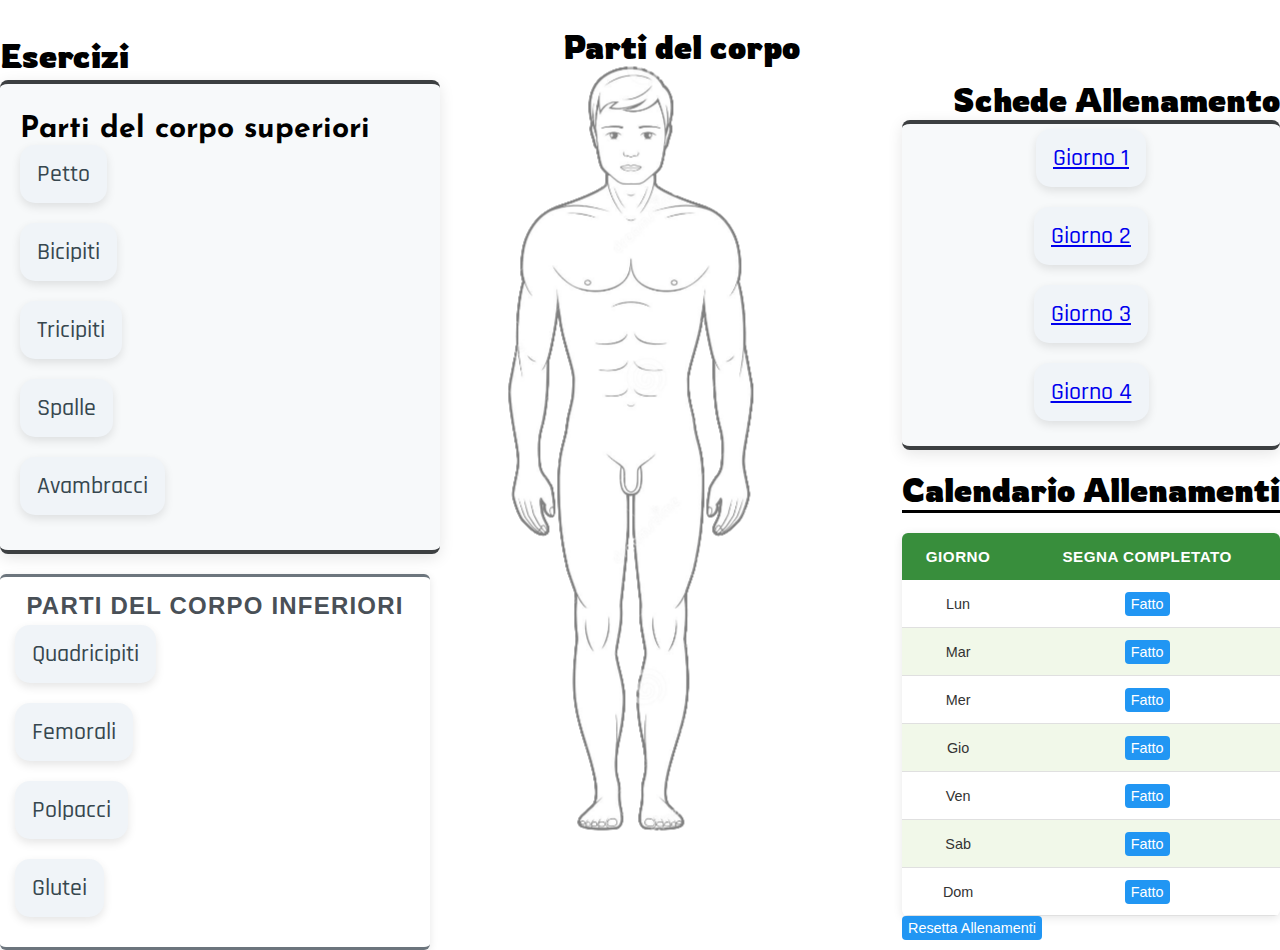
<file: index.html>
<!DOCTYPE html>
<html lang="en">
<head>
    <meta charset="UTF-8">
    <meta name="viewport" content="width=device-width, initial-scale=1.0">
    <title>To do list</title>
    
    <link rel="preconnect" href="https://fonts.googleapis.com">
    <link rel="preconnect" href="https://fonts.gstatic.com" crossorigin>
    <link href="https://fonts.googleapis.com/css2?family=Itim&family=Josefin+Sans:ital,wght@0,100..700;1,100..700&family=Rajdhani:wght@300;400;500;600;700&family=Rowdies:wght@300;400;700&display=swap" rel="stylesheet">
    
    <link rel="preconnect" href="https://fonts.googleapis.com">
    <link rel="preconnect" href="https://fonts.gstatic.com" crossorigin>
    <link href="https://fonts.googleapis.com/css2?family=Rowdies:wght@300;400;700&display=swap" rel="stylesheet">
    
    <link rel="preconnect" href="https://fonts.googleapis.com">
    <link rel="preconnect" href="https://fonts.gstatic.com" crossorigin>
    <link href="https://fonts.googleapis.com/css2?family=Teko:wght@300..700&display=swap" rel="stylesheet">
    
    <link rel="stylesheet" href="style.css">
</head>
<body>
    <div class="principale">
        <div class="parte-superiore">
            <h1 class="titolo2">Esercizi</h1>
            <h1 class="titolo">Parti del corpo</h1>
        </div>

        <!-- Parte nascosta INIZIO -->
        <div id="petto-n" class="petto-nascosto">
            <h1 class="titolo-petto-n">Esercizi Petto</h1>
            <div class="esercizi-p-nascosto">
                <ol>
                    <li>Pushup Normali 3x12</li>
                    <li>Diamond Pushup 3x12</li>
                    <li>Panca con manubri 3x15</li>
                    <li>Spinte con manubri 3x15</li>
                </ol>
            </div>
        </div>

        <div id="bicipiti-n" class="bicipiti-nascosto">
            <h1 class="titolo-bicipiti-n">Esercizi bicipiti</h1>
            <div class="esercizi-bic-n">
                <ol>
                    <li>Curl manubri 3x12</li>
                    <li>Hammer Curl manubri 3x12</li>
                </ol>
            </div>
        </div>

        <div id="tricipiti-n" class="tricipiti-nascosto">
            <h1 class="titolo-tricipiti-n">Esercizi tricipiti</h1>
            <div class="esercizi-tric-n">
                <ol>
                    <li>Dip Sedia 3x12</li>
                </ol>
            </div>
        </div>

        <div id="spalle-n" class="spalle-nascosto">
            <h1 class="titolo-spalle-n">Esercizi Spalle</h1>
            <div class="esercizi-tric-n">
                <ol>
                    <li>Alzate laterali 3x12</li>
                    <li>Alzate frontali 3x12</li>
                    <li>Alzate combinate 3x10</li>
                </ol>
            </div>
        </div>

        <div id="avambracci-n" class="avambracci-nascosto">
            <h1 class="titolo-ava-n">Esercizi Avambracci</h1>
            <div class="esercizi-ava-n">
                <ol>
                    <li>Curl 3x15</li>
                    <li>Curl inverso 3x15</li>
                    <li>Rotazione 3x12</li>
                </ol>
            </div>
        </div>

        <div id="quadri-n" class="quadricipiti-nascosto">
            <h1 class="titolo-quadri-n">Esercizi Quadricipiti</h1>
            <div class="esercizi-quadri-n">
                <ol>
                    <li>Squat 3x20</li>
                    <li>Affondi 3x20</li>
                    <li>Wallchair 1m</li>
                    <li>Squat Jump 3x12</li>
                    <li>Affondi Jump 3x12</li>
                </ol>
            </div>
        </div>

        <div id="femorali-n" class="femorali-nascosto">
            <h1 class="titolo-fem-n">Esercizi Femorali</h1>
            <div class="esercizi-fem-n">
                <ol>
                    <li>Leg Curl manubrio 3x15</li>
                    <li>Stacchi da terra 3x12</li>
                    <li>Ponte 3x12</li>
                </ol>
            </div>
        </div>

        <div id="polp-n" class="polpacci-nascosto">
            <h1 class="titolo-polp-n">Esercizi Polpacci</h1>
            <div class="esercizi-polp-n">
                <ol>
                    <li>Push 3x12 'lento'</li>
                    <li>Push 3x12 'veloce'</li>
                </ol>
            </div>
        </div>

        <div id="glutei-n" class="glutei-nascosto">
            <h1 class="titolo-glutei-n">Esercizi Glutei</h1>
            <div class="esercizi-glutei-n">
                <ol>
                    <li>Kickback a muro 3x20</li>
                    <li>Ponte ad una gamba 3x20</li>
                    <li>Fire Hydrant 3x20</li>
                    <li>Kickback a terra 3x20</li>
                </ol>
            </div>
        </div>
        <!-- Parte nascosta FINE -->

        <div class="schede">
            <div class="titolo-schede"><h1>Schede Allenamento</h1></div>
            <div class="allenamenti">
                <ul>
                    <li><a href="giorno-1.html">Giorno 1</a></li>
                    <li><a href="giorno-2.html">Giorno 2</a></li>
                    <li><a href="giorno-3.html">Giorno 3</a></li>
                    <li><a href="giorno-4.html">Giorno 4</a></li>
                </ul>
            </div>

            <h1 class="titolo-tracking">Calendario Allenamenti</h1>

            <table>
                <thead>
                    <tr>
                        <th>Giorno</th>
                        <th>Segna Completato</th>
                    </tr>
                </thead>
                <tbody>
                    <tr data-day="lun">
                        <td>Lun</td>
                        <td><button class="done-btn">Fatto</button><span></span></td>
                    </tr>
                    <tr data-day="mar">
                        <td>Mar</td>
                        <td><button class="done-btn">Fatto</button><span></span></td>
                    </tr>
                    <tr data-day="mer">
                        <td>Mer</td>
                        <td><button class="done-btn">Fatto</button><span></span></td>
                    </tr>
                    <tr data-day="gio">
                        <td>Gio</td>
                        <td><button class="done-btn">Fatto</button><span></span></td>
                    </tr>
                    <tr data-day="ven">
                        <td>Ven</td>
                        <td><button class="done-btn">Fatto</button><span></span></td>
                    </tr>
                    <tr data-day="sab">
                        <td>Sab</td>
                        <td><button class="done-btn">Fatto</button><span></span></td>
                    </tr>
                    <tr data-day="dom">
                        <td>Dom</td>
                        <td><button class="done-btn">Fatto</button><span></span></td>
                    </tr>
                </tbody>
            </table>
            <button class="reset-btn">Resetta Allenamenti</button>
        
            

                    <div class="click">
                        
                    </div>   
                </div>
            </div>
        </div>

        <div class="parti-corpo">
            <div class="parti-superiori">
                <h2 class="titolo-3">Parti del corpo superiori</h2>
                <ul>
                    <li id="petto">Petto</li>
                    <li id="bicipiti">Bicipiti</li>
                    <li id="tricipiti">Tricipiti</li>
                    <li id="spalle">Spalle</li>
                    <li id="avambracci">Avambracci</li>
                </ul>
            </div>

            <div class="parti-inferiori">
                <h2>Parti del corpo inferiori</h2>
                <ul>
                    <li id="quadricipiti">Quadricipiti</li>
                    <li id="femorali">Femorali</li>
                    <li id="polpacci">Polpacci</li>
                    <li id="glutei">Glutei</li>
                </ul>
            </div>

            <div id="body-container" class="img-container">
                <img src="images/corpo-intero.png" alt="">
            </div>
        </div>
    </div>

    

   
    


    <script src="script.js"></script>
</body>
</html>
</file>
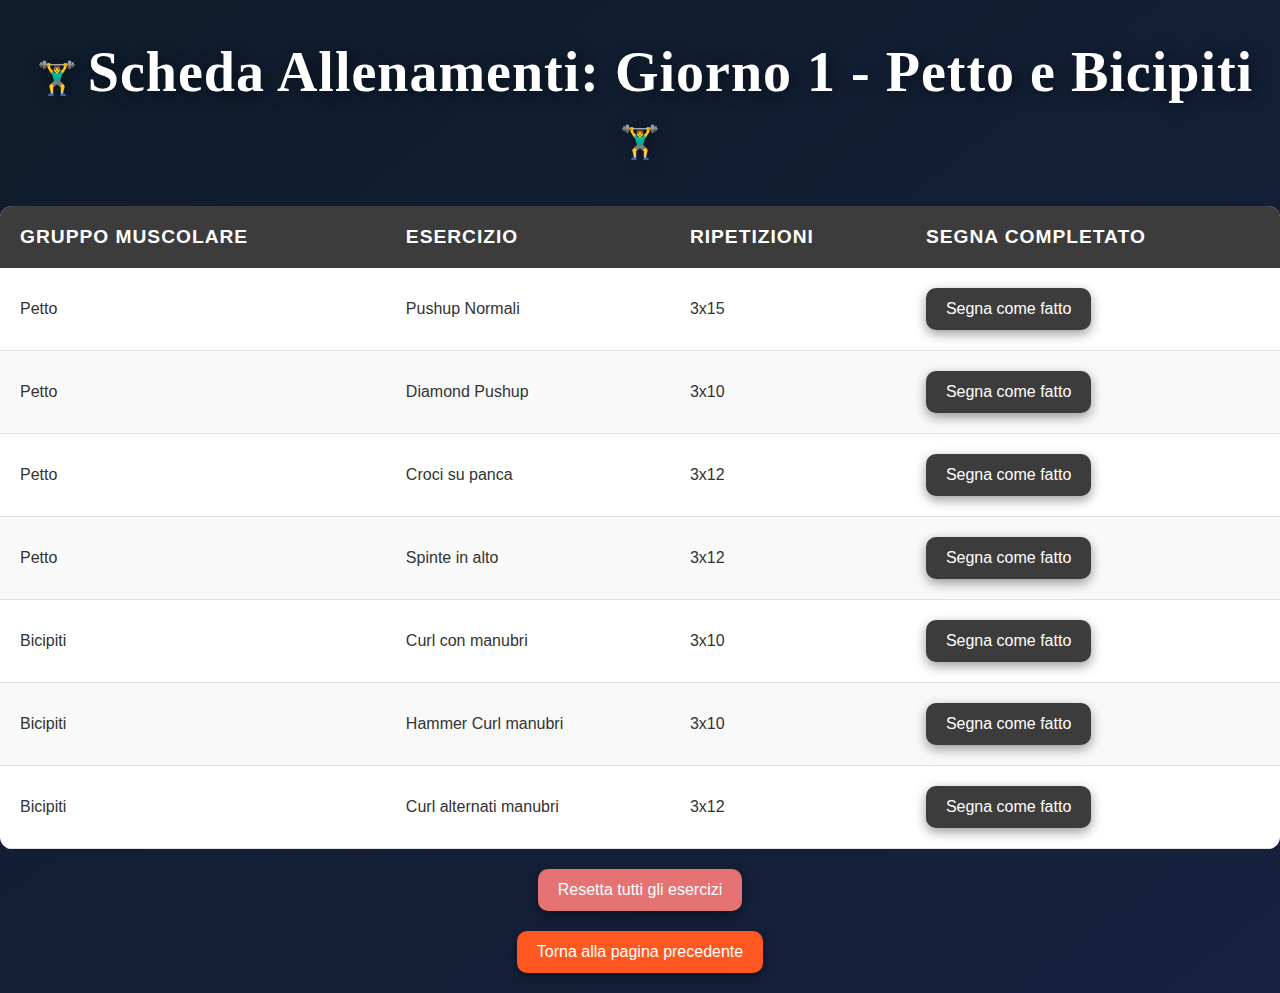
<file: giorno-1.html>
<!DOCTYPE html>
<html lang="en">
<head>
    <link rel="stylesheet" href="style-g1.css">
    <meta charset="UTF-8">
    <meta name="viewport" content="width=device-width, initial-scale=1.0">
    <title>Giorno 1</title>
</head>
<body>

    <h1>Scheda Allenamenti: Giorno 1 - Petto e Bicipiti</h1>

    <table>
        <thead>
            <tr>
                <th>Gruppo Muscolare</th>
                <th>Esercizio</th>
                <th>Ripetizioni</th>
                <th>Segna completato</th>
            </tr>
        </thead>
        <tbody>
            <tr data-exercise="1">
                <td>Petto</td>
                <td>Pushup Normali</td>
                <td>3x15</td>
                <td><button class="done-btn">Segna come fatto</button></td>
            </tr>
            <tr data-exercise="2">
                <td>Petto</td>
                <td>Diamond Pushup</td>
                <td>3x10</td>
                <td><button class="done-btn">Segna come fatto</button></td>
            </tr>
            <tr data-exercise="3">
                <td>Petto</td>
                <td>Croci su panca</td>
                <td>3x12</td>
                <td><button class="done-btn">Segna come fatto</button></td>
            </tr>
            <tr data-exercise="4">
                <td>Petto</td>
                <td>Spinte in alto</td>
                <td>3x12</td>
                <td><button class="done-btn">Segna come fatto</button></td>
            </tr>
            <tr data-exercise="5">
                <td>Bicipiti</td>
                <td>Curl con manubri</td>
                <td>3x10</td>
                <td><button class="done-btn">Segna come fatto</button></td>
            </tr>
            <tr data-exercise="6">
                <td>Bicipiti</td>
                <td>Hammer Curl manubri</td>
                <td>3x10</td>
                <td><button class="done-btn">Segna come fatto</button></td>
            </tr>
            <tr data-exercise="7">
                <td>Bicipiti</td>
                <td>Curl alternati manubri</td>
                <td>3x12</td>
                <td><button class="done-btn">Segna come fatto</button></td>
            </tr>
        </tbody>
    </table>

    <button class="reset-btn">Resetta tutti gli esercizi</button>

    <!-- Pulsante per tornare alla pagina precedente -->
    <button class="back-btn" onclick="window.location.href='index.html';">Torna alla pagina precedente</button>

    <script src="script-g1.js"></script>
</body>
</html>
</file>
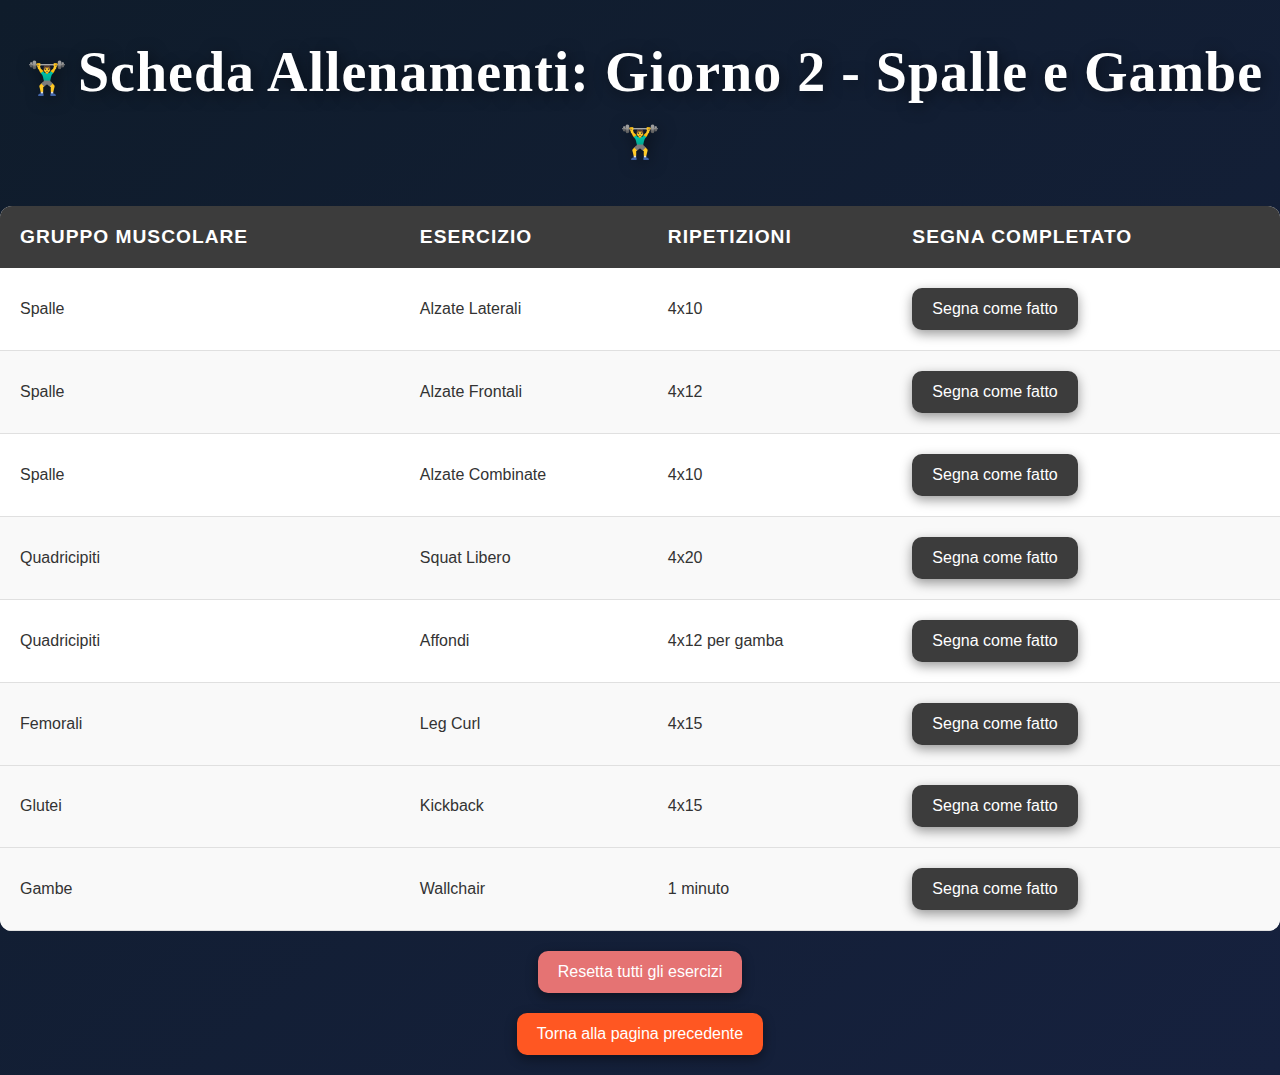
<file: giorno-2.html>
<!DOCTYPE html>
<html lang="en">
<head>
    <link rel="stylesheet" href="style-g2.css">
    <meta charset="UTF-8">
    <meta name="viewport" content="width=device-width, initial-scale=1.0">
    <title>Giorno 2</title>
</head>
<body>

    <h1>Scheda Allenamenti: Giorno 2 - Spalle e Gambe</h1>

    <table>
        <thead>
            <tr>
                <th>Gruppo Muscolare</th>
                <th>Esercizio</th>
                <th>Ripetizioni</th>
                <th>Segna completato</th>
            </tr>
        </thead>
        <tbody>
            <tr data-exercise="1">
                <td>Spalle</td>
                <td>Alzate Laterali</td>
                <td>4x10</td>
                <td><button class="done-btn">Segna come fatto</button></td>
            </tr>
            <tr data-exercise="2">
                <td>Spalle</td>
                <td>Alzate Frontali</td>
                <td>4x12</td>
                <td><button class="done-btn">Segna come fatto</button></td>
            </tr>
            <tr data-exercise="3">
                <td>Spalle</td>
                <td>Alzate Combinate</td>
                <td>4x10</td>
                <td><button class="done-btn">Segna come fatto</button></td>
            </tr>
            
            <tr data-exercise="5">
                <td>Quadricipiti</td>
                <td>Squat Libero</td>
                <td>4x20</td>
                <td><button class="done-btn">Segna come fatto</button></td>
            </tr>
            <tr data-exercise="6">
                <td>Quadricipiti</td>
                <td>Affondi</td>
                <td>4x12 per gamba</td>
                <td><button class="done-btn">Segna come fatto</button></td>
            </tr>
            <tr data-exercise="7">
                <td>Femorali</td>
                <td>Leg Curl</td>
                <td>4x15</td>
                <td><button class="done-btn">Segna come fatto</button></td>
            </tr>

            <tr data-exercise="8"></tr>
                <td>Glutei</td>
                <td>Kickback</td>
                <td>4x15</td>
                <td><button class="done-btn">Segna come fatto</button></td>
            </tr>

            <tr data-exercise="9"></tr>
                <td>Gambe</td>
                <td>Wallchair</td>
                <td>1 minuto</td>
                <td><button class="done-btn">Segna come fatto</button></td>
            </tr>
        </tbody>
    </table>

    <button class="reset-btn">Resetta tutti gli esercizi</button>

    <!-- Pulsante per tornare alla pagina precedente -->
    <button class="back-btn" onclick="window.location.href='index.html';">Torna alla pagina precedente</button>

    <script src="script-g2.js"></script>
</body>
</html>
</file>
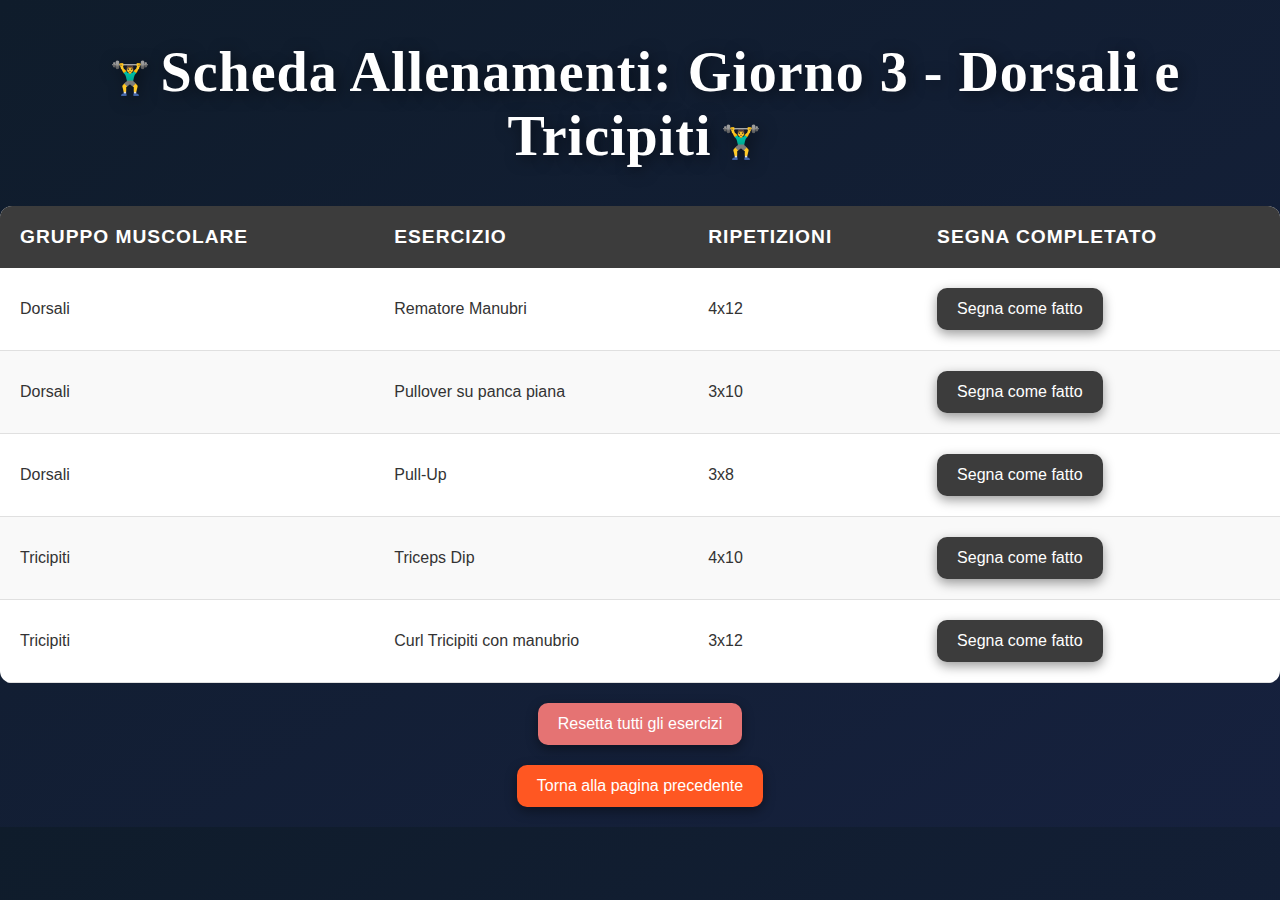
<file: giorno-3.html>
<!DOCTYPE html>
<html lang="it">
<head>
    <link rel="stylesheet" href="style-g3.css">
    <meta charset="UTF-8">
    <meta name="viewport" content="width=device-width, initial-scale=1.0">
    <title>Giorno 3 - Dorsali e Tricipiti</title>
</head>
<body>

    <h1>Scheda Allenamenti: Giorno 3 - Dorsali e Tricipiti</h1>

    <table>
        <thead>
            <tr>
                <th>Gruppo Muscolare</th>
                <th>Esercizio</th>
                <th>Ripetizioni</th>
                <th>Segna completato</th>
            </tr>
        </thead>
        <tbody>
            <tr data-exercise="exercise1">
                <td>Dorsali</td>
                <td>Rematore Manubri</td>
                <td>4x12</td>
                <td><button class="done-btn" id="btn-exercise1">Segna come fatto</button></td>
            </tr>
            <tr data-exercise="exercise2">
                <td>Dorsali</td>
                <td>Pullover su panca piana</td>
                <td>3x10</td>
                <td><button class="done-btn" id="btn-exercise2">Segna come fatto</button></td>
            </tr>
            <tr data-exercise="exercise3">
                <td>Dorsali</td>
                <td>Pull-Up</td>
                <td>3x8</td>
                <td><button class="done-btn" id="btn-exercise3">Segna come fatto</button></td>
            </tr>
            <tr data-exercise="exercise4">
                <td>Tricipiti</td>
                <td>Triceps Dip</td>
                <td>4x10</td>
                <td><button class="done-btn" id="btn-exercise4">Segna come fatto</button></td>
            </tr>
            <tr data-exercise="exercise5">
                <td>Tricipiti</td>
                <td>Curl Tricipiti con manubrio</td>
                <td>3x12</td>
                <td><button class="done-btn" id="btn-exercise5">Segna come fatto</button></td>
            </tr>
          
        </tbody>
    </table>

    <button class="reset-btn" id="reset-btn">Resetta tutti gli esercizi</button>

    <!-- Pulsante per tornare alla pagina precedente -->
    <button class="back-btn" onclick="window.location.href='index.html';">Torna alla pagina precedente</button>

    <script src="script-g3.js"></script>
</body>
</html>
</file>
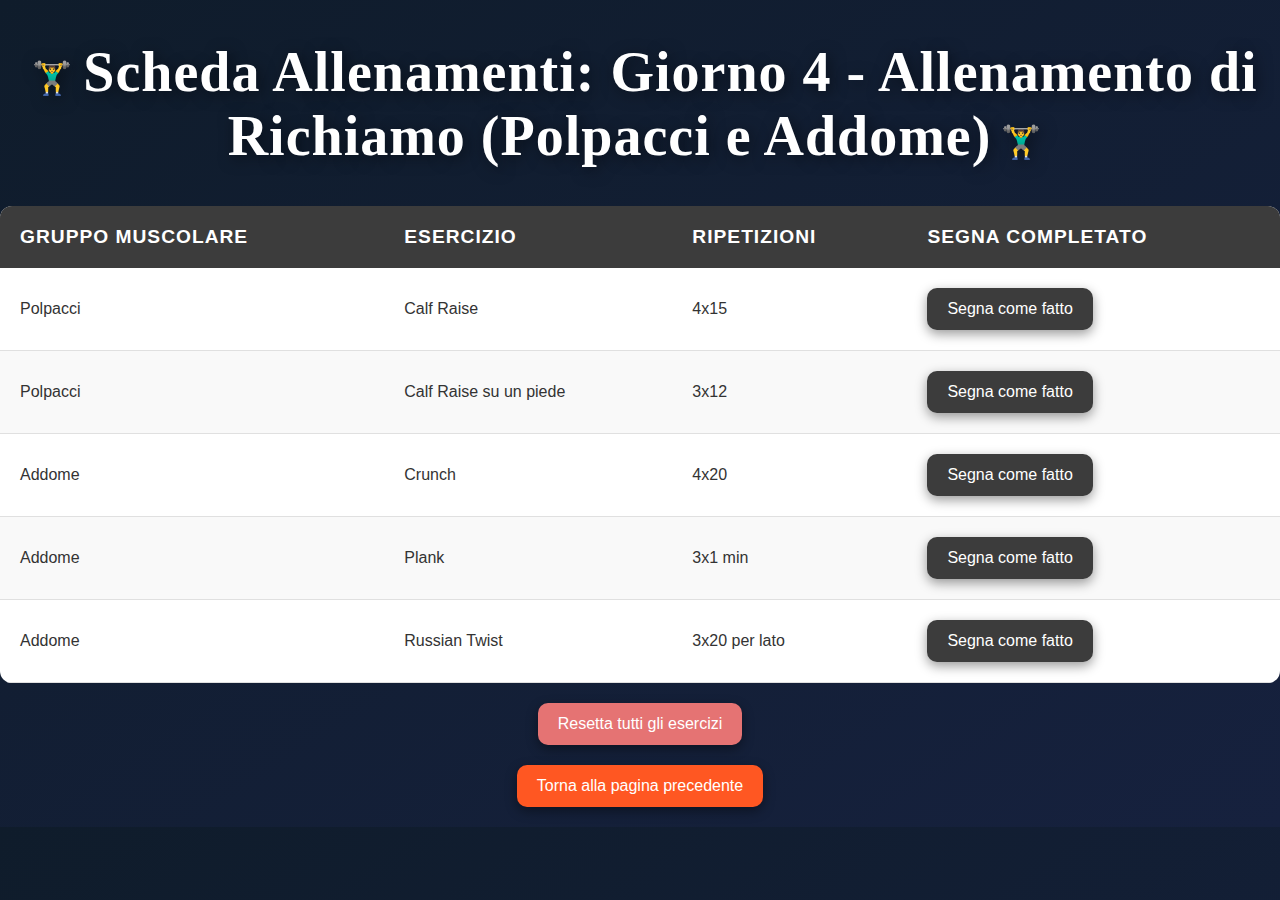
<file: giorno-4.html>
<!DOCTYPE html>
<html lang="it">
<head>
    <link rel="stylesheet" href="style-g4.css">
    <meta charset="UTF-8">
    <meta name="viewport" content="width=device-width, initial-scale=1.0">
    <title>Giorno 4 - Allenamento di Richiamo</title>
</head>
<body>

    <h1>Scheda Allenamenti: Giorno 4 - Allenamento di Richiamo (Polpacci e Addome)</h1>

    <table>
        <thead>
            <tr>
                <th>Gruppo Muscolare</th>
                <th>Esercizio</th>
                <th>Ripetizioni</th>
                <th>Segna completato</th>
            </tr>
        </thead>
        <tbody>
            <tr data-exercise="exercise1">
                <td>Polpacci</td>
                <td>Calf Raise</td>
                <td>4x15</td>
                <td><button class="done-btn" id="btn-exercise1">Segna come fatto</button></td>
            </tr>
            <tr data-exercise="exercise2">
                <td>Polpacci</td>
                <td>Calf Raise su un piede</td>
                <td>3x12</td>
                <td><button class="done-btn" id="btn-exercise2">Segna come fatto</button></td>
            </tr>
            <tr data-exercise="exercise3">
                <td>Addome</td>
                <td>Crunch</td>
                <td>4x20</td>
                <td><button class="done-btn" id="btn-exercise3">Segna come fatto</button></td>
            </tr>
            <tr data-exercise="exercise4">
                <td>Addome</td>
                <td>Plank</td>
                <td>3x1 min</td>
                <td><button class="done-btn" id="btn-exercise4">Segna come fatto</button></td>
            </tr>
            <tr data-exercise="exercise5">
                <td>Addome</td>
                <td>Russian Twist</td>
                <td>3x20 per lato</td>
                <td><button class="done-btn" id="btn-exercise5">Segna come fatto</button></td>
            </tr>
        </tbody>
    </table>

    <button class="reset-btn" id="reset-btn">Resetta tutti gli esercizi</button>

    <!-- Pulsante per tornare alla pagina precedente -->
    <button class="back-btn" onclick="window.location.href='index.html';">Torna alla pagina precedente</button>

    <script src="script-g4.js"></script>
</body>
</html>
</file>
<file: style-g1.css>
body {
    font-family: 'Arial', sans-serif;
    background: linear-gradient(to bottom right, #0f1c2b, #16213e); /* Sfondo blu scuro e professionale */
    margin: 0;
    padding: 0;
}

h1 {
    text-align: center;
    color: #ffffff; /* Bianco */
    margin-top: 40px;
    font-size: 3.5rem; /* Dimensione del titolo */
    font-weight: 700;
    letter-spacing: 1px;
    text-shadow: 3px 3px 15px rgba(0, 0, 0, 0.5); /* Ombra più leggera */
    font-family: 'Dancing Script', cursive; /* Font elegante */
    animation: fadeIn 1s ease-in-out; /* Animazione di apparizione */
}

h1::before,
h1::after {
    content: '🏋️‍♂️'; /* Emoji per un tocco divertente */
    font-size: 2rem;
    margin: 0 10px;
    vertical-align: middle;
}

.container {
    max-width: 800px; /* Larghezza massima del contenitore */
    margin: 40px auto; /* Centro il contenitore */
    padding: 20px; /* Padding per il contenitore */
    background-color: rgba(255, 255, 255, 0.1); /* Sfondo semi-trasparente */
    border-radius: 15px; /* Bordo arrotondato */
    box-shadow: 0 15px 40px rgba(0, 0, 0, 0.7);
}

table {
    width: 100%; /* Tabella a larghezza completa */
    border-collapse: collapse;
    border-radius: 12px;
    overflow: hidden;
    background-color: #ffffff; /* Bianco per contrasto */
    transition: box-shadow 0.3s ease;
}

table:hover {
    box-shadow: 0 20px 60px rgba(0, 0, 0, 0.7);
}

th, td {
    padding: 20px;
    text-align: left;
    position: relative;
    transition: background-color 0.3s ease;
}

th {
    background: #3c3c3c; /* Grigio scuro */
    color: #ffffff;
    text-transform: uppercase;
    font-size: 1.2rem;
    letter-spacing: 1px;
    box-shadow: 0 3px 10px rgba(0, 0, 0, 0.3);
}

td {
    color: #333; /* Grigio scuro */
    font-size: 1rem;
    border-bottom: 1px solid #e0e0e0;
    transition: color 0.3s ease; /* Cambiamento del colore del testo */
}

td:hover {
    background-color: rgba(60, 60, 60, 0.1); /* Grigio scuro chiaro */
}

td::after {
    content: '';
    position: absolute;
    left: 0;
    bottom: 0;
    width: 100%;
    height: 3px;
    background: #3c3c3c; /* Grigio scuro */
    transform: scaleX(0);
    transition: transform 0.3s ease;
}

td:hover::after {
    transform: scaleX(1);
}

tr:nth-child(even) {
    background-color: #f9f9f9;
}

tr.done {
    background-color: #00796b !important; /* Verde scuro */
    color: #ffffff; /* Testo bianco */
}

tr:hover {
    background-color: #4caf50; /* Verde brillante */
    color: #ffffff;
}

button {
    background-color: #3c3c3c; /* Grigio scuro */
    color: #ffffff;
    border: none;
    padding: 12px 20px;
    cursor: pointer;
    font-size: 1rem;
    border-radius: 10px;
    transition: background-color 0.3s ease, transform 0.3s ease, box-shadow 0.3s ease;
    box-shadow: 0 4px 12px rgba(0, 0, 0, 0.4);
    position: relative;
}

button:hover {
    background-color: #616161; /* Grigio chiaro al passaggio del mouse */
    transform: scale(1.05); /* Leggero ingrandimento */
    box-shadow: 0 8px 16px rgba(0, 0, 0, 0.6);
    animation: pulse 0.3s forwards; /* Animazione di pulsazione */
}

.reset-btn {
    display: block;
    margin: 20px auto;
    background-color: #e57373; /* Rosso chiaro */
    border-radius: 10px;
    transition: background-color 0.3s ease, transform 0.3s ease;
    padding: 12px 20px;
    color: #ffffff;
    border: none;
    cursor: pointer;
}

.reset-btn:hover {
    background-color: #ef5350; /* Rosso scuro */
    transform: scale(1.05);
    box-shadow: 0 4px 8px rgba(0, 0, 0, 0.4);
}

/* Animazioni */
@keyframes fadeIn {
    from {
        opacity: 0;
        transform: translateY(-20px);
    }
    to {
        opacity: 1;
        transform: translateY(0);
    }
}

@keyframes pulse {
    0% {
        transform: scale(1);
    }
    50% {
        transform: scale(1.1);
    }
    100% {
        transform: scale(1);
    }
}

@media (max-width: 768px) {
    h1 {
        font-size: 2.5rem;
        margin-top: 30px;
    }

    table {
        width: 95%;
        font-size: 0.9rem;
    }

    th, td {
        padding: 15px;
    }
}

@media (max-width: 480px) {
    h1 {
        font-size: 2rem;
        margin-top: 20px;
    }

    table {
        width: 100%;
        font-size: 0.85rem;
    }

    th, td {
        padding: 10px;
    }

    button {
        font-size: 0.9rem;
    }
}

.back-btn {
    display: block;
    margin: 20px auto; /* Centrato */
    background-color: #ff5722; /* Colore arancione scuro */
    color: #ffffff;
    border-radius: 10px;
    border: none;
    padding: 12px 20px;
    cursor: pointer;
    font-size: 1rem;
    transition: background-color 0.3s ease, transform 0.3s ease;
}

.back-btn:hover {
    background-color: #e64a19; /* Colore arancione più scuro al passaggio del mouse */
    transform: scale(1.05); /* Leggero ingrandimento */
}
</file>
<file: style-g2.css>
body {
    font-family: 'Arial', sans-serif;
    background: linear-gradient(to bottom right, #0f1c2b, #16213e); /* Sfondo blu scuro e professionale */
    margin: 0;
    padding: 0;
}

h1 {
    text-align: center;
    color: #ffffff; /* Bianco */
    margin-top: 40px;
    font-size: 3.5rem; /* Dimensione del titolo */
    font-weight: 700;
    letter-spacing: 1px;
    text-shadow: 3px 3px 15px rgba(0, 0, 0, 0.5); /* Ombra più leggera */
    font-family: 'Dancing Script', cursive; /* Font elegante */
    animation: fadeIn 1s ease-in-out; /* Animazione di apparizione */
}

h1::before,
h1::after {
    content: '🏋️‍♂️'; /* Emoji per un tocco divertente */
    font-size: 2rem;
    margin: 0 10px;
    vertical-align: middle;
}

.container {
    max-width: 800px; /* Larghezza massima del contenitore */
    margin: 40px auto; /* Centro il contenitore */
    padding: 20px; /* Padding per il contenitore */
    background-color: rgba(255, 255, 255, 0.1); /* Sfondo semi-trasparente */
    border-radius: 15px; /* Bordo arrotondato */
    box-shadow: 0 15px 40px rgba(0, 0, 0, 0.7);
}

table {
    width: 100%; /* Tabella a larghezza completa */
    border-collapse: collapse;
    border-radius: 12px;
    overflow: hidden;
    background-color: #ffffff; /* Bianco per contrasto */
    transition: box-shadow 0.3s ease;
}

table:hover {
    box-shadow: 0 20px 60px rgba(0, 0, 0, 0.7);
}

th, td {
    padding: 20px;
    text-align: left;
    position: relative;
    transition: background-color 0.3s ease;
}

th {
    background: #3c3c3c; /* Grigio scuro */
    color: #ffffff;
    text-transform: uppercase;
    font-size: 1.2rem;
    letter-spacing: 1px;
    box-shadow: 0 3px 10px rgba(0, 0, 0, 0.3);
}

td {
    color: #333; /* Grigio scuro */
    font-size: 1rem;
    border-bottom: 1px solid #e0e0e0;
    transition: color 0.3s ease; /* Cambiamento del colore del testo */
}

td:hover {
    background-color: rgba(60, 60, 60, 0.1); /* Grigio scuro chiaro */
}

td::after {
    content: '';
    position: absolute;
    left: 0;
    bottom: 0;
    width: 100%;
    height: 3px;
    background: #3c3c3c; /* Grigio scuro */
    transform: scaleX(0);
    transition: transform 0.3s ease;
}

td:hover::after {
    transform: scaleX(1);
}

tr:nth-child(even) {
    background-color: #f9f9f9;
}

tr.done {
    background-color: #00796b !important; /* Verde scuro */
    color: #ffffff; /* Testo bianco */
}

tr:hover {
    background-color: #4caf50; /* Verde brillante */
    color: #ffffff;
}

button {
    background-color: #3c3c3c; /* Grigio scuro */
    color: #ffffff;
    border: none;
    padding: 12px 20px;
    cursor: pointer;
    font-size: 1rem;
    border-radius: 10px;
    transition: background-color 0.3s ease, transform 0.3s ease, box-shadow 0.3s ease;
    box-shadow: 0 4px 12px rgba(0, 0, 0, 0.4);
    position: relative;
}

button:hover {
    background-color: #616161; /* Grigio chiaro al passaggio del mouse */
    transform: scale(1.05); /* Leggero ingrandimento */
    box-shadow: 0 8px 16px rgba(0, 0, 0, 0.6);
    animation: pulse 0.3s forwards; /* Animazione di pulsazione */
}

.reset-btn {
    display: block;
    margin: 20px auto;
    background-color: #e57373; /* Rosso chiaro */
    border-radius: 10px;
    transition: background-color 0.3s ease, transform 0.3s ease;
    padding: 12px 20px;
    color: #ffffff;
    border: none;
    cursor: pointer;
}

.reset-btn:hover {
    background-color: #ef5350; /* Rosso scuro */
    transform: scale(1.05);
    box-shadow: 0 4px 8px rgba(0, 0, 0, 0.4);
}

/* Animazioni */
@keyframes fadeIn {
    from {
        opacity: 0;
        transform: translateY(-20px);
    }
    to {
        opacity: 1;
        transform: translateY(0);
    }
}

@keyframes pulse {
    0% {
        transform: scale(1);
    }
    50% {
        transform: scale(1.1);
    }
    100% {
        transform: scale(1);
    }
}

@media (max-width: 768px) {
    h1 {
        font-size: 2.5rem;
        margin-top: 30px;
    }

    table {
        width: 95%;
        font-size: 0.9rem;
    }

    th, td {
        padding: 15px;
    }
}

@media (max-width: 480px) {
    h1 {
        font-size: 2rem;
        margin-top: 20px;
    }

    table {
        width: 100%;
        font-size: 0.85rem;
    }

    th, td {
        padding: 10px;
    }

    button {
        font-size: 0.9rem;
    }
}

.back-btn {
    display: block;
    margin: 20px auto; /* Centrato */
    background-color: #ff5722; /* Colore arancione scuro */
    color: #ffffff;
    border-radius: 10px;
    border: none;
    padding: 12px 20px;
    cursor: pointer;
    font-size: 1rem;
    transition: background-color 0.3s ease, transform 0.3s ease;
}

.back-btn:hover {
    background-color: #e64a19; /* Colore arancione più scuro al passaggio del mouse */
    transform: scale(1.05); /* Leggero ingrandimento */
}
</file>
<file: style-g3.css>
body {
    font-family: 'Arial', sans-serif;
    background: linear-gradient(to bottom right, #0f1c2b, #16213e); /* Sfondo blu scuro e professionale */
    margin: 0;
    padding: 0;
}

h1 {
    text-align: center;
    color: #ffffff; /* Bianco */
    margin-top: 40px;
    font-size: 3.5rem; /* Dimensione del titolo */
    font-weight: 700;
    letter-spacing: 1px;
    text-shadow: 3px 3px 15px rgba(0, 0, 0, 0.5); /* Ombra più leggera */
    font-family: 'Dancing Script', cursive; /* Font elegante */
    animation: fadeIn 1s ease-in-out; /* Animazione di apparizione */
}

h1::before,
h1::after {
    content: '🏋️‍♂️'; /* Emoji per un tocco divertente */
    font-size: 2rem;
    margin: 0 10px;
    vertical-align: middle;
}

.container {
    max-width: 800px; /* Larghezza massima del contenitore */
    margin: 40px auto; /* Centro il contenitore */
    padding: 20px; /* Padding per il contenitore */
    background-color: rgba(255, 255, 255, 0.1); /* Sfondo semi-trasparente */
    border-radius: 15px; /* Bordo arrotondato */
    box-shadow: 0 15px 40px rgba(0, 0, 0, 0.7);
}

table {
    width: 100%; /* Tabella a larghezza completa */
    border-collapse: collapse;
    border-radius: 12px;
    overflow: hidden;
    background-color: #ffffff; /* Bianco per contrasto */
    transition: box-shadow 0.3s ease;
}

table:hover {
    box-shadow: 0 20px 60px rgba(0, 0, 0, 0.7);
}

th, td {
    padding: 20px;
    text-align: left;
    position: relative;
    transition: background-color 0.3s ease;
}

th {
    background: #3c3c3c; /* Grigio scuro */
    color: #ffffff;
    text-transform: uppercase;
    font-size: 1.2rem;
    letter-spacing: 1px;
    box-shadow: 0 3px 10px rgba(0, 0, 0, 0.3);
}

td {
    color: #333; /* Grigio scuro */
    font-size: 1rem;
    border-bottom: 1px solid #e0e0e0;
    transition: color 0.3s ease; /* Cambiamento del colore del testo */
}

td:hover {
    background-color: rgba(60, 60, 60, 0.1); /* Grigio scuro chiaro */
}

td::after {
    content: '';
    position: absolute;
    left: 0;
    bottom: 0;
    width: 100%;
    height: 3px;
    background: #3c3c3c; /* Grigio scuro */
    transform: scaleX(0);
    transition: transform 0.3s ease;
}

td:hover::after {
    transform: scaleX(1);
}

tr:nth-child(even) {
    background-color: #f9f9f9;
}

tr.done {
    background-color: #00796b !important; /* Verde scuro */
    color: #ffffff; /* Testo bianco */
}

tr:hover {
    background-color: #4caf50; /* Verde brillante */
    color: #ffffff;
}

button {
    background-color: #3c3c3c; /* Grigio scuro */
    color: #ffffff;
    border: none;
    padding: 12px 20px;
    cursor: pointer;
    font-size: 1rem;
    border-radius: 10px;
    transition: background-color 0.3s ease, transform 0.3s ease, box-shadow 0.3s ease;
    box-shadow: 0 4px 12px rgba(0, 0, 0, 0.4);
    position: relative;
}

button:hover {
    background-color: #616161; /* Grigio chiaro al passaggio del mouse */
    transform: scale(1.05); /* Leggero ingrandimento */
    box-shadow: 0 8px 16px rgba(0, 0, 0, 0.6);
    animation: pulse 0.3s forwards; /* Animazione di pulsazione */
}

.reset-btn {
    display: block;
    margin: 20px auto;
    background-color: #e57373; /* Rosso chiaro */
    border-radius: 10px;
    transition: background-color 0.3s ease, transform 0.3s ease;
    padding: 12px 20px;
    color: #ffffff;
    border: none;
    cursor: pointer;
}

.reset-btn:hover {
    background-color: #ef5350; /* Rosso scuro */
    transform: scale(1.05);
    box-shadow: 0 4px 8px rgba(0, 0, 0, 0.4);
}

/* Animazioni */
@keyframes fadeIn {
    from {
        opacity: 0;
        transform: translateY(-20px);
    }
    to {
        opacity: 1;
        transform: translateY(0);
    }
}

@keyframes pulse {
    0% {
        transform: scale(1);
    }
    50% {
        transform: scale(1.1);
    }
    100% {
        transform: scale(1);
    }
}

@media (max-width: 768px) {
    h1 {
        font-size: 2.5rem;
        margin-top: 30px;
    }

    table {
        width: 95%;
        font-size: 0.9rem;
    }

    th, td {
        padding: 15px;
    }
}

@media (max-width: 480px) {
    h1 {
        font-size: 2rem;
        margin-top: 20px;
    }

    table {
        width: 100%;
        font-size: 0.85rem;
    }

    th, td {
        padding: 10px;
    }

    button {
        font-size: 0.9rem;
    }
}

.back-btn {
    display: block;
    margin: 20px auto; /* Centrato */
    background-color: #ff5722; /* Colore arancione scuro */
    color: #ffffff;
    border-radius: 10px;
    border: none;
    padding: 12px 20px;
    cursor: pointer;
    font-size: 1rem;
    transition: background-color 0.3s ease, transform 0.3s ease;
}

.back-btn:hover {
    background-color: #e64a19; /* Colore arancione più scuro al passaggio del mouse */
    transform: scale(1.05); /* Leggero ingrandimento */
}
</file>
<file: style-g4.css>
body {
    font-family: 'Arial', sans-serif;
    background: linear-gradient(to bottom right, #0f1c2b, #16213e);
    margin: 0;
    padding: 0;
}

h1 {
    text-align: center;
    color: #ffffff;
    margin-top: 40px;
    font-size: 3.5rem;
    font-weight: 700;
    letter-spacing: 1px;
    text-shadow: 3px 3px 15px rgba(0, 0, 0, 0.5);
    font-family: 'Dancing Script', cursive;
    animation: fadeIn 1s ease-in-out;
}

h1::before,
h1::after {
    content: '🏋️‍♂️';
    font-size: 2rem;
    margin: 0 10px;
    vertical-align: middle;
}

.container {
    max-width: 800px;
    margin: 40px auto;
    padding: 20px;
    background-color: rgba(255, 255, 255, 0.1);
    border-radius: 15px;
    box-shadow: 0 15px 40px rgba(0, 0, 0, 0.7);
}

table {
    width: 100%;
    border-collapse: collapse;
    border-radius: 12px;
    overflow: hidden;
    background-color: #ffffff;
    transition: box-shadow 0.3s ease;
}

table:hover {
    box-shadow: 0 20px 60px rgba(0, 0, 0, 0.7);
}

th, td {
    padding: 20px;
    text-align: left;
    position: relative;
    transition: background-color 0.3s ease;
}

th {
    background: #3c3c3c;
    color: #ffffff;
    text-transform: uppercase;
    font-size: 1.2rem;
    letter-spacing: 1px;
    box-shadow: 0 3px 10px rgba(0, 0, 0, 0.3);
}

td {
    color: #333;
    font-size: 1rem;
    border-bottom: 1px solid #e0e0e0;
    transition: color 0.3s ease;
}

td:hover {
    background-color: rgba(60, 60, 60, 0.1);
}

tr:nth-child(even) {
    background-color: #f9f9f9;
}

tr.done {
    background-color: #00796b !important;
    color: #ffffff;
}

tr:hover {
    background-color: #4caf50;
    color: #ffffff;
}

button {
    background-color: #3c3c3c;
    color: #ffffff;
    border: none;
    padding: 12px 20px;
    cursor: pointer;
    font-size: 1rem;
    border-radius: 10px;
    transition: background-color 0.3s ease, transform 0.3s ease, box-shadow 0.3s ease;
    box-shadow: 0 4px 12px rgba(0, 0, 0, 0.4);
    position: relative;
}

button:hover {
    background-color: #616161;
    transform: scale(1.05);
    box-shadow: 0 8px 16px rgba(0, 0, 0, 0.6);
    animation: pulse 0.3s forwards;
}

.reset-btn {
    display: block;
    margin: 20px auto;
    background-color: #e57373;
    border-radius: 10px;
    transition: background-color 0.3s ease, transform 0.3s ease;
    padding: 12px 20px;
    color: #ffffff;
    border: none;
    cursor: pointer;
}

.reset-btn:hover {
    background-color: #ef5350;
    transform: scale(1.05);
    box-shadow: 0 4px 8px rgba(0, 0, 0, 0.4);
}

/* Animazioni */
@keyframes fadeIn {
    from {
        opacity: 0;
        transform: translateY(-20px);
    }
    to {
        opacity: 1;
        transform: translateY(0);
    }
}

@keyframes pulse {
    0% {
        transform: scale(1);
    }
    50% {
        transform: scale(1.1);
    }
    100% {
        transform: scale(1);
    }
}

@media (max-width: 768px) {
    h1 {
        font-size: 2.5rem;
        margin-top: 30px;
    }

    table {
        width: 95%;
        font-size: 0.9rem;
    }

    th, td {
        padding: 15px;
    }
}

@media (max-width: 480px) {
    h1 {
        font-size: 2rem;
        margin-top: 20px;
    }

    table {
        width: 100%;
        font-size: 0.85rem;
    }

    th, td {
        padding: 10px;
    }

    button {
        font-size: 0.9rem;
    }
}

.back-btn {
    display: block;
    margin: 20px auto;
    background-color: #ff5722;
    color: #ffffff;
    border-radius: 10px;
    border: none;
    padding: 12px 20px;
    cursor: pointer;
    font-size: 1rem;
    transition: background-color 0.3s ease, transform 0.3s ease;
}

.back-btn:hover {
    background-color: #e64a19;
    transform: scale(1.05);
}
</file>
<file: style.css>
/* Resetta i margini e il padding di tutti gli elementi */
* {
    margin: 0;
    padding: 0;
}


/* Stile per la parte superiore della pagina */
.parte-superiore {
    width: 100%;
    height: 80px;
}

/* Stile per il font Teko */
.teko-font {
    font-family: "Teko", sans-serif;
    font-optical-sizing: auto;
    font-weight: 200;
    font-style: normal;
}

/* Stile per il titolo principale */
.titolo {
    width: fit-content;
    position: absolute;
    left: 44%;
    top: 3%;
}

/* Margine superiore per il titolo secondario */
.titolo-3 {
    margin-top: 15px;
}

/* Stili per le immagini degli esercizi */
.petto,
.bicipiti,
.tricipiti,
.avambracci,
.spalle,
.quadricipiti,
.femorali,
.polpacci,
.glutei {
    position: absolute;
    top: 50%;
    left: 50.9%;
    transform: translate(-53%, -51%);
    opacity: 0; /* Inizio invisibile */
    animation: fadeIn 0.8s ease forwards, scaleUp 0.5s ease forwards; /* Animazioni di apparizione e ingrandimento */
    transition: transform 0.3s ease; /* Transizione dolce per gli hover */
}

/* Animazione di apparizione */
@keyframes fadeIn {
    0% {
        opacity: 0; /* Inizio invisibile */
        transform: translate(-53%, -51%) scale(0.8); /* Inizia più piccolo */
    }
    100% {
        opacity: 1; /* Diventa visibile */
        transform: translate(-53%, -51%) scale(1); /* Fine posizione normale */
    }
}

/* Animazione di ingrandimento */
@keyframes scaleUp {
    0% {
        transform: translate(-53%, -51%) scale(1); /* Inizio normale */
    }
    100% {
        transform: translate(-53%, -51%) scale(1.05); /* Fine ingrandito */
    }
}

/* Aggiungi un effetto hover per l'interazione */
.petto:hover,
.bicipiti:hover,
.tricipiti:hover,
.avambracci:hover,
.spalle:hover,
.quadricipiti:hover,
.femorali:hover,
.polpacci:hover,
.glutei:hover {
    transform: translate(-53%, -51%) scale(1.1); /* Leggero ingrandimento al passaggio del mouse */
    transition: transform 0.3s ease; /* Transizione dolce */
}


.petto { content: url('images/petto-OK.png'); }
.bicipiti { content: url('images/bicipiti-OK.png'); }
.tricipiti { content: url('images/tricipiti-OK.png'); }
.avambracci { content: url('images/avambraccia-OK.png'); }
.spalle { content: url('images/spalle-OK.png'); }
.quadricipiti { content: url('images/quadri-OK.png'); }
.femorali { content: url('images/femorali-OK.png'); }
.polpacci { content: url('images/polpacci-OK.png'); }
.glutei { content: url('images/glutei-OK.png'); }

/* Stile per le liste */
ul {
    font-size: 40px;
    width: fit-content;
}

li {
    width: fit-content;
    height: fit-content;
    cursor: pointer; /* Cursore a forma di mano per indicare cliccabilità */
    list-style: none; /* Rimuove i puntini delle liste */
    margin-bottom: 20px; /* Spazio sotto l'elemento */
    font-family: "Rajdhani", sans-serif;
    font-weight: 500; /* Leggermente più spesso per maggiore leggibilità */
    font-size: 1.5rem; /* Dimensione del font aumentata */
    animation: fadeIn 0.3s; /* Animazione di fade */
    border-radius: 15px; /* Angoli arrotondati per un look moderno */
    transition: background-color 0.4s ease, border 0.4s ease, transform 0.3s ease, box-shadow 0.3s ease; /* Transizione dolce */
    background-color: #f0f4f8; /* Colore di sfondo iniziale più chiaro */
    color: #37474f; /* Colore del testo iniziale */
    box-shadow: 0 4px 10px rgba(0, 0, 0, 0.1); /* Ombra per dare profondità, più leggera */
    border: 2px solid transparent; /* Bordo trasparente per effetto hover */
    padding: 12px 15px; /* Padding interno per migliorare l'aspetto */
    opacity: 1; /* Mantieni la visibilità */
    animation: fadeIn 0.5s forwards; /* Animazione di fade-in */
    transform: translateY(0); /* Posizione originale */
}

li:nth-child(even) {
    animation-delay: 0.1s; /* Ritardo per gli elementi pari */
}

li:nth-child(odd) {
    animation-delay: 0.2s; /* Ritardo per gli elementi dispari */
}

@keyframes fadeIn {
    0% {
        opacity: 0; /* Inizialmente invisibile */
        transform: translateY(10px); /* Si sposta verso il basso */
    }
    100% {
        opacity: 1; /* Visibile */
        transform: translateY(0); /* Torna alla posizione originale */
    }
}

li:hover {
    background-color: #b2ebf2; /* Colore di sfondo al passaggio del mouse */
    color: #004d40; /* Colore del testo al passaggio del mouse */
    border: 2px solid #004d40; /* Bordo colorato al passaggio del mouse */
    transform: scale(1.05); /* Leggero ingrandimento al passaggio del mouse */
    box-shadow: 0 6px 15px rgba(0, 0, 0, 0.2); /* Ombra più intensa al passaggio del mouse */
    transition: background-color 0.4s ease, border 0.4s ease, transform 0.3s ease, box-shadow 0.3s ease; /* Transizione dolce */
}

@keyframes pulse {
    0% {
        transform: scale(1);
    }
    50% {
        transform: scale(1.02); /* Ingrandimento al 2% */
    }
    100% {
        transform: scale(1); /* Torna alla dimensione originale */
    }
}






/* Contenitore per le immagini */
.img-container {
    opacity: 0.5;
    position: absolute;
    top: 50%;
    left: 50%;
    transform: translate(-53%, -51%);
}

/* Stili per le parti superiori e inferiori */
.parti-superiori,
.parti-inferiori {
    font-size: 25px;
    width: 400px;
}

.parti-superiori {
    margin-bottom: 20px;
    border-top: 4px solid #3c3f41; /* Bordo superiore grigio scuro */
    border-bottom: 4px solid #3c3f41; /* Bordo inferiore grigio scuro */
    padding: 15px 20px; /* Maggiore spaziatura interna */
    background-color: #f7f9fa; /* Sfondo grigio molto chiaro */
    border-radius: 8px; /* Bordo arrotondato per un look moderno */
    box-shadow: 0 4px 15px rgba(0, 0, 0, 0.1); /* Ombra leggera per profondità */
    transition: box-shadow 0.3s ease, transform 0.3s ease; /* Transizione per l'ombra e la trasformazione */
}

.parti-superiori:hover {
    box-shadow: 0 8px 20px rgba(0, 0, 0, 0.25); /* Ombra più intensa al passaggio del mouse */
    transform: translateY(-2px); /* Leggero sollevamento al passaggio del mouse */
}

.parti-superiori h1 {
    font-family: 'Arial', sans-serif; /* Font chiaro e leggibile */
    font-size: 2rem; /* Dimensione del titolo */
    color: #343a40; /* Colore scuro per il titolo */
    margin: 0; /* Rimuovi margini di default */
    text-align: center; /* Centro il titolo */
    text-transform: uppercase; /* Testo in maiuscolo */
    letter-spacing: 1.5px; /* Spaziatura tra le lettere per un aspetto più elegante */
    padding: 10px 0; /* Padding superiore e inferiore per dare respiro al titolo */
    background-color: #ffffff; /* Sfondo bianco per il titolo */
    border-radius: 5px; /* Bordo arrotondato per il titolo */
    box-shadow: 0 2px 5px rgba(0, 0, 0, 0.1); /* Ombra leggera per il titolo */
}

.parti-inferiori {
    margin-top: 15px; /* Margine superiore ridotto */
    border-top: 3px solid #6c757d; /* Bordo superiore grigio medio */
    border-bottom: 3px solid #6c757d; /* Bordo inferiore grigio medio */
    padding: 10px 15px; /* Spaziatura interna ridotta */
    background-color: #ffffff; /* Sfondo bianco per un aspetto pulito */
    border-radius: 6px; /* Bordo arrotondato per un look moderno */
    box-shadow: 0 2px 8px rgba(0, 0, 0, 0.1); /* Ombra leggera per profondità */
    transition: box-shadow 0.3s ease, transform 0.3s ease; /* Transizione per l'ombra e la trasformazione */
}

.parti-inferiori:hover {
    box-shadow: 0 4px 10px rgba(0, 0, 0, 0.2); /* Ombra più intensa al passaggio del mouse */
    transform: translateY(-1px); /* Leggero sollevamento al passaggio del mouse */
}

.parti-inferiori h2 {
    font-family: 'Arial', sans-serif; /* Font chiaro e leggibile */
    font-size: 1.5rem; /* Dimensione del titolo inferiore ridotta */
    color: #495057; /* Colore grigio scuro per il titolo */
    margin: 0; /* Rimuovi margini di default */
    text-align: center; /* Centro il titolo */
    text-transform: uppercase; /* Testo in maiuscolo */
    letter-spacing: 1.2px; /* Spaziatura tra le lettere ridotta */
    padding: 5px 0; /* Padding superiore e inferiore ridotto */
}

.allenamenti {
    margin-bottom: 20px;
    border-top: 4px solid #3c3f41; /* Bordo superiore grigio scuro */
    border-bottom: 4px solid #3c3f41; /* Bordo inferiore grigio scuro */
    padding: 15px 20px; /* Maggiore spaziatura interna */
    background-color: #f7f9fa; /* Sfondo grigio molto chiaro */
    border-radius: 8px; /* Bordo arrotondato per un look moderno */
    box-shadow: 0 4px 15px rgba(0, 0, 0, 0.1); /* Ombra leggera per profondità */
    transition: box-shadow 0.3s ease, transform 0.3s ease; /* Transizione per l'ombra e la trasformazione */
}

.allenamenti:hover {
    box-shadow: 0 8px 20px rgba(0, 0, 0, 0.25); /* Ombra più intensa al passaggio del mouse */
    transform: translateY(-2px); /* Leggero sollevamento al passaggio del mouse */
}

.allenamenti h1 {
    font-family: 'Arial', sans-serif; /* Font chiaro e leggibile */
    font-size: 2rem; /* Dimensione del titolo */
    color: #343a40; /* Colore scuro per il titolo */
    margin: 0; /* Rimuovi margini di default */
    text-align: center; /* Centro il titolo */
    text-transform: uppercase; /* Testo in maiuscolo */
    letter-spacing: 1.5px; /* Spaziatura tra le lettere per un aspetto più elegante */
    padding: 10px 0; /* Padding superiore e inferiore per dare respiro al titolo */
    background-color: #ffffff; /* Sfondo bianco per il titolo */
    border-radius: 5px; /* Bordo arrotondato per il titolo */
    box-shadow: 0 2px 5px rgba(0, 0, 0, 0.1); /* Ombra leggera per il titolo */
}




/* Contenitore nascosto per gli esercizi */
.contenitore-nascosto {
    float: right;
    display: none; /* Nascosto di default */
    transition: 1s; /* Transizione dolce */
    position: absolute;
    top: 24%;
    left: 60%;
}

/* Animazioni */
@keyframes fadeIn {
    0% {
        transform: scale(0);
        opacity: 0; /* Inizio invisibile */
    }
    100% {
        transform: scale(1);
        opacity: 1; /* Fine visibile */
    }
}

@keyframes fadeRight {
    0% {
        transform: scale(0);
        opacity: 0; /* Inizio invisibile */
    }
    100% {
        transform: scale(1);
        opacity: 1; /* Fine visibile */
    }
}

@keyframes fadeCenter {
    0% {
        opacity: 0; /* Inizio invisibile */
    }
    100% {
        opacity: 1; /* Fine visibile */
    }
}
/* Animazione di fade out */
@keyframes fadeOut {
    0% { opacity: 1; }
    100% { opacity: 0; }
}


/* Stili per i contenitori nascosti */
.petto-nascosto,
.bicipiti-nascosto,
.tricipiti-nascosto {
    float: left;
    border-radius: 10px;
    position: absolute;
    border: 3px solid black; /* Bordo per il contenitore */
    display: none; /* Nascosto di default */
    animation: slideIn 0.5s ease forwards; /* Animazione di scorrimento */
    box-shadow: 3px 3px 10px rgba(0, 0, 0, 0.2); /* Ombra per profondità */
}

.petto-nascosto { left: 60%; top: 22%; } /* Posizione per il contenitore del petto */
.bicipiti-nascosto { left: 60%; top: 25%; } /* Posizione per il contenitore dei bicipiti */
.tricipiti-nascosto { left: 24%; top: 25%; } /* Posizione per il contenitore dei tricipiti */

/* Stili per i titoli dei contenitori nascosti */
.titolo-petto-n,
.titolo-bicipiti-n,
.titolo-tricipiti-n {
    text-align: center; /* Allinea il testo al centro */
    font-size: 28px;
    margin-bottom: 10px;
    border-bottom: 2px solid; /* Bordo inferiore */
    border-radius: 10px;
    animation: fadeIn 0.3s ease forwards; /* Animazione di apparizione */
}

/* Stile per gli esercizi nei contenitori nascosti */
.esercizi-p-nascosto,
.esercizi-bic-n {
    font-size: 32px;
    margin-left: 20px;
    padding-right: 25px;
}

/* Animazioni */
@keyframes slideIn {
    0% {
        transform: translateX(20px); /* Inizia leggermente a destra */
        opacity: 0; /* Inizio invisibile */
    }
    100% {
        transform: translateX(0); /* Torna alla posizione originale */
        opacity: 1; /* Fine visibile */
    }
}

@keyframes fadeIn {
    0% {
        opacity: 0; /* Inizio invisibile */
    }
    100% {
        opacity: 1; /* Fine visibile */
    }
}


/* Pulsanti nei contenitori nascosti */

.esercizi-tric-n {
    font-size: 32px;
    margin-left: 20px;
    padding-right: 25px;
    border-radius: 10px;
}

.esercizi-spalle-n {
    font-size: 32px;
    margin-left: 20px;
    padding-right: 25px;
    border-radius: 10px;
}

.spalle-nascosto {
    float: left;
    position: absolute;
    left: 25%;
    top: 10%;
    border: 3px solid black;
    display: none;
    animation: fadeRight 0.5s ease 0s 1 normal forwards;
    border-radius: 10px;
    box-shadow: 3px 3px 4px grey;
}

.avambracci-nascosto {
    float: left;
    position: absolute;
    left: 24%;
    top: 40%;
    border: 3px solid black;
    display: none;
    animation: fadeRight 0.5s ease 0s 1 normal forwards;
    border-radius: 10px;
    box-shadow: 3px 3px 4px grey;
}

.quadricipiti-nascosto {
    float: left;
    position: absolute;
    left: 24%;
    top: 50%;
    border: 3px solid black;
    display: none;
    animation: fadeRight 0.5s ease 0s 1 normal forwards;
    border-radius: 10px;
    box-shadow: 3px 3px 4px grey;
}

.femorali-nascosto {
    float: left;
    position: absolute;
    left: 58%;
    top: 55%;
    border: 3px solid black;
    display: none;
    animation: fadeIn 0.5s ease 0s 1 normal forwards;
    border-radius: 10px;
    box-shadow: 3px 3px 4px grey;
}

.polpacci-nascosto {
    float: left;
    position: absolute;
    left: 58%;
    top: 56%;
    border: 3px solid black;
    display: none;
    animation: fadeIn 0.5s ease 0s 1 normal forwards;
    border-radius: 10px;
    box-shadow: 3px 3px 4px grey;
}

.glutei-nascosto {
    float: left;
    position: absolute;
    left: 25%;
    top: 50%;
    border: 3px solid black;
    display: none;
    animation: fadeRight 0.5s ease 0s 1 normal forwards;
    border-radius: 10px;
    box-shadow: 3px 3px 4px grey;
}

.esercizi-ava-n,
.esercizi-spalle-n,
.esercizi-quadri-n,
.esercizi-fem-n,
.esercizi-polp-n {
    font-size: 32px;
    margin-left: 20px;
    padding-right: 25px;
}

.esercizi-glutei-n {
    font-size: 30px;
    margin-left: 20px;
    padding-right: 25px;
}

.titolo2 {
    position: absolute;
    top: 4%;
}

.schede {
    float: right;
    font-family: Arial, Helvetica, sans-serif;
}

.allenamenti {
    padding: 5px;
    text-align: -webkit-center;
}

.titolo-schede {
    
}

.titolo-tricipiti-n,
.titolo-spalle-n,
.titolo-ava-n,
.titolo-quadri-n,
.titolo-fem-n,
.titolo-polp-n,
.titolo-glutei-n {
    text-align: center;
    font-size: 28px;
    margin-bottom: 10px;
    border-bottom: 2px solid;
}

.titolo-schede {
    text-align: right;
}

h1 {
    font-family: "Rowdies", sans-serif;
    font-weight: 800;
    font-style: normal;
}

h2 {
    font-family: "Josefin Sans", sans-serif;
    font-size: 30px;
}

.tracking {
    float: right;
}

.titolo-tracking {
    border-bottom: 3px solid black;
    margin-bottom: 20px;
}

.giorni-settimana {
    border: 2px solid black;
    width: fit-content;
    font-size: 21px;
}

h3 {
    border-bottom: 1px solid black;
}


table {
    width: 100%; /* Tabella a larghezza piena */
    border-collapse: collapse; /* Rimuove gli spazi tra le celle */
    border-radius: 6px; /* Angoli arrotondati per un aspetto moderno */
    overflow: hidden; /* Nasconde i bordi arrotondati */
    background-color: #ffffff; /* Colore di sfondo della tabella */
    box-shadow: 0 2px 10px rgba(0, 0, 0, 0.1); /* Ombra per dare profondità */
    transition: box-shadow 0.3s ease; /* Transizione dolce per l'ombreggiatura */
}

th, td {
    padding: 6px; /* Ridotto ulteriormente il padding interno per le celle */
    text-align: center; /* Centra il testo */
    transition: background-color 0.3s ease, transform 0.2s ease; /* Transizione dolce per il colore di sfondo e la trasformazione */
    font-size: 0.90rem; /* Ridotto il font per le celle */
    min-width: 60px; /* Larghezza minima per evitare restringimenti */
    height: 35px; /* Altezza fissa per le celle ridotta */
}

th {
    background-color: #388e3c; /* Verde scuro per l'intestazione */
    color: white; /* Testo bianco per contrasto */
    font-size: 0.95rem; /* Dimensione del font per l'intestazione leggermente ridotta */
    text-transform: uppercase; /* Testo maiuscolo */
    letter-spacing: 0.5px; /* Spaziatura tra le lettere */
}

td {
    color: #333; /* Colore del testo per le celle */
    border-bottom: 1px solid #e0e0e0; /* Bordo inferiore grigio chiaro */
    position: relative; /* Posizione relativa per le animazioni */
}

tr:nth-child(even) {
    background-color: #f1f8e9; /* Colore di sfondo verde chiaro per le righe pari */
    transition: background-color 0.3s ease; /* Transizione dolce per le righe pari */
}

tr:hover {
    background-color: #b2ebf2; /* Colore di sfondo azzurro chiaro al passaggio del mouse */
    transform: scale(1.02); /* Effetto di ingrandimento leggero */
    transition: transform 0.2s ease; /* Transizione dolce per l'ingrandimento */
}

tr.done {
    background-color: #81c784; /* Verde per le righe completate */
    color: white; /* Testo bianco per il completamento */
}

button {
    background-color: #2196f3; /* Colore blu per i pulsanti */
    color: white; /* Testo bianco */
    border: none; /* Rimuove il bordo */
    padding: 4px 6px; /* Ridotto ulteriormente il padding interno per i pulsanti */
    border-radius: 4px; /* Angoli arrotondati */
    cursor: pointer; /* Cursore a forma di mano */
    transition: background-color 0.3s ease, transform 0.3s ease; /* Transizione dolce per i pulsanti */
    font-size: 0.90rem; /* Dimensione del font per i pulsanti ridotta */
    box-sizing: border-box; /* Include padding e bordo nella larghezza totale */
}

button:hover {
    background-color: #1976d2; /* Colore blu più scuro al passaggio del mouse */
    transform: scale(1.05); /* Effetto di ingrandimento al passaggio del mouse */
    box-shadow: 0 4px 8px rgba(0, 0, 0, 0.2); /* Ombra per effetto di profondità */
    transition: background-color 0.3s ease, transform 0.3s ease, box-shadow 0.3s ease; /* Transizione dolce per il pulsante */
}


/* Responsive */
@media (max-width: 600px) {
    h1 {
        font-size: 1.2rem; /* Dimensione ridotta per schermi piccoli */
    }

    table {
        width: 100%; /* Tabella a larghezza intera per schermi piccoli */
    }

    th, td {
        font-size: 0.9rem; /* Dimensione del testo più piccola */
    }
}
</file>
